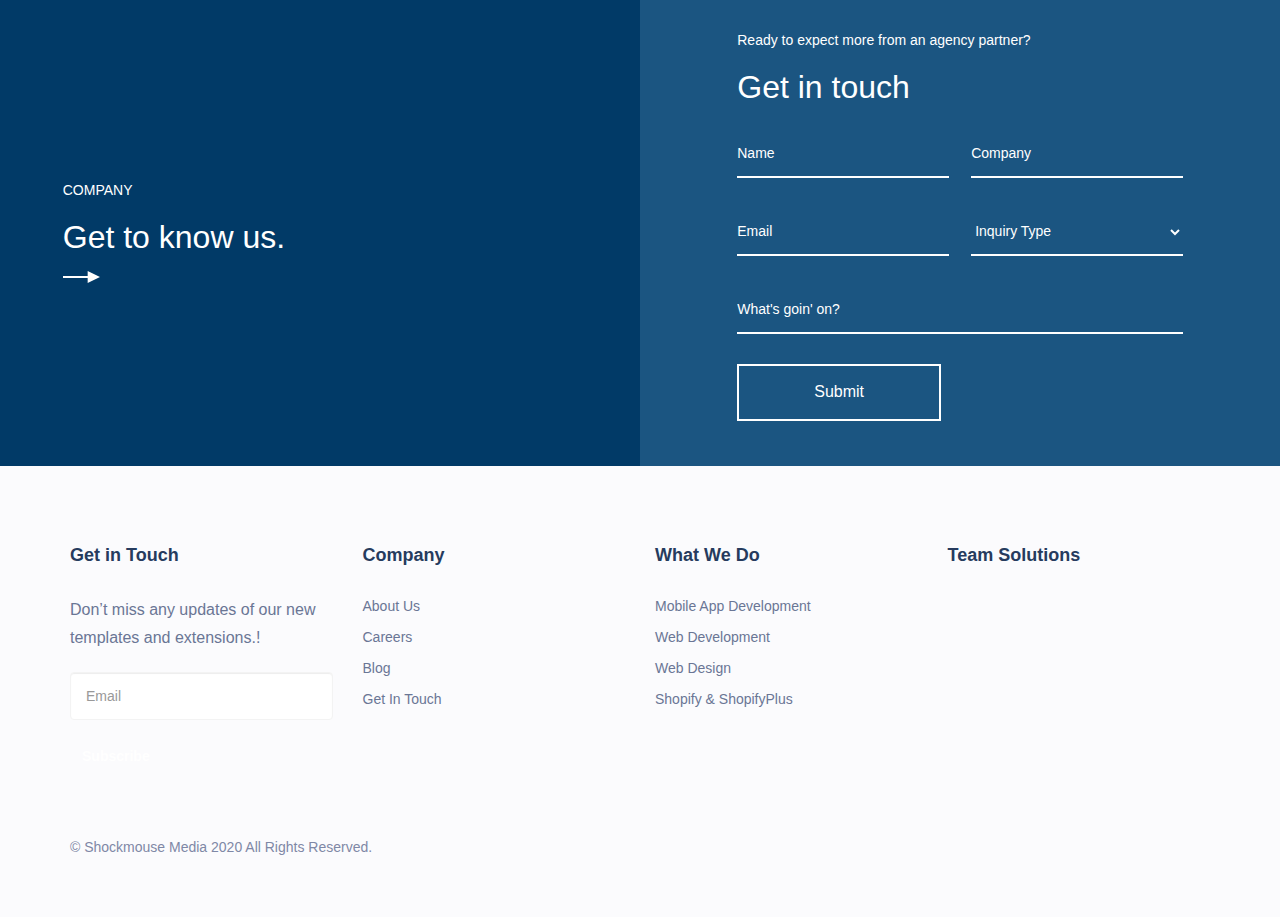
<file: services/index.html>
<!DOCTYPE html>
<html>

<head>
    <meta charset="utf-8">
    <meta http-equiv="X-UA-Compatible" content="IE=edge">
    <meta name="viewport" content="width=device-width user-scalable=no, initial-scale=1.0, maximum-scale=1.0">
    <title>Shockmouse Media</title>
    <meta name="author" content="Themezinho">
    <meta name="description" content="Parada | Creative Portfolio Template">

    <link rel="stylesheet" href="../css/styles.css">
    <link rel="stylesheet" href="https://maxcdn.bootstrapcdn.com/bootstrap/3.3.7/css/bootstrap.min.css"
        integrity="sha384-BVYiiSIFeK1dGmJRAkycuHAHRg32OmUcww7on3RYdg4Va+PmSTsz/K68vbdEjh4u" crossorigin="anonymous">
    <link rel="shortcut icon" type="image/jpg" href="images/favicon.svg" />

    <script src="https://ajax.googleapis.com/ajax/libs/jquery/3.5.1/jquery.min.js"></script>
</head>

<body>

    <div id="navigation"></div>
    <main>
        

        <div id="service-cta"></div>
    </main>

    <div id="footer"></div>

    <script type="text/javascript" src="../js/scripts.js"></script>
</body>

</html>
</file>
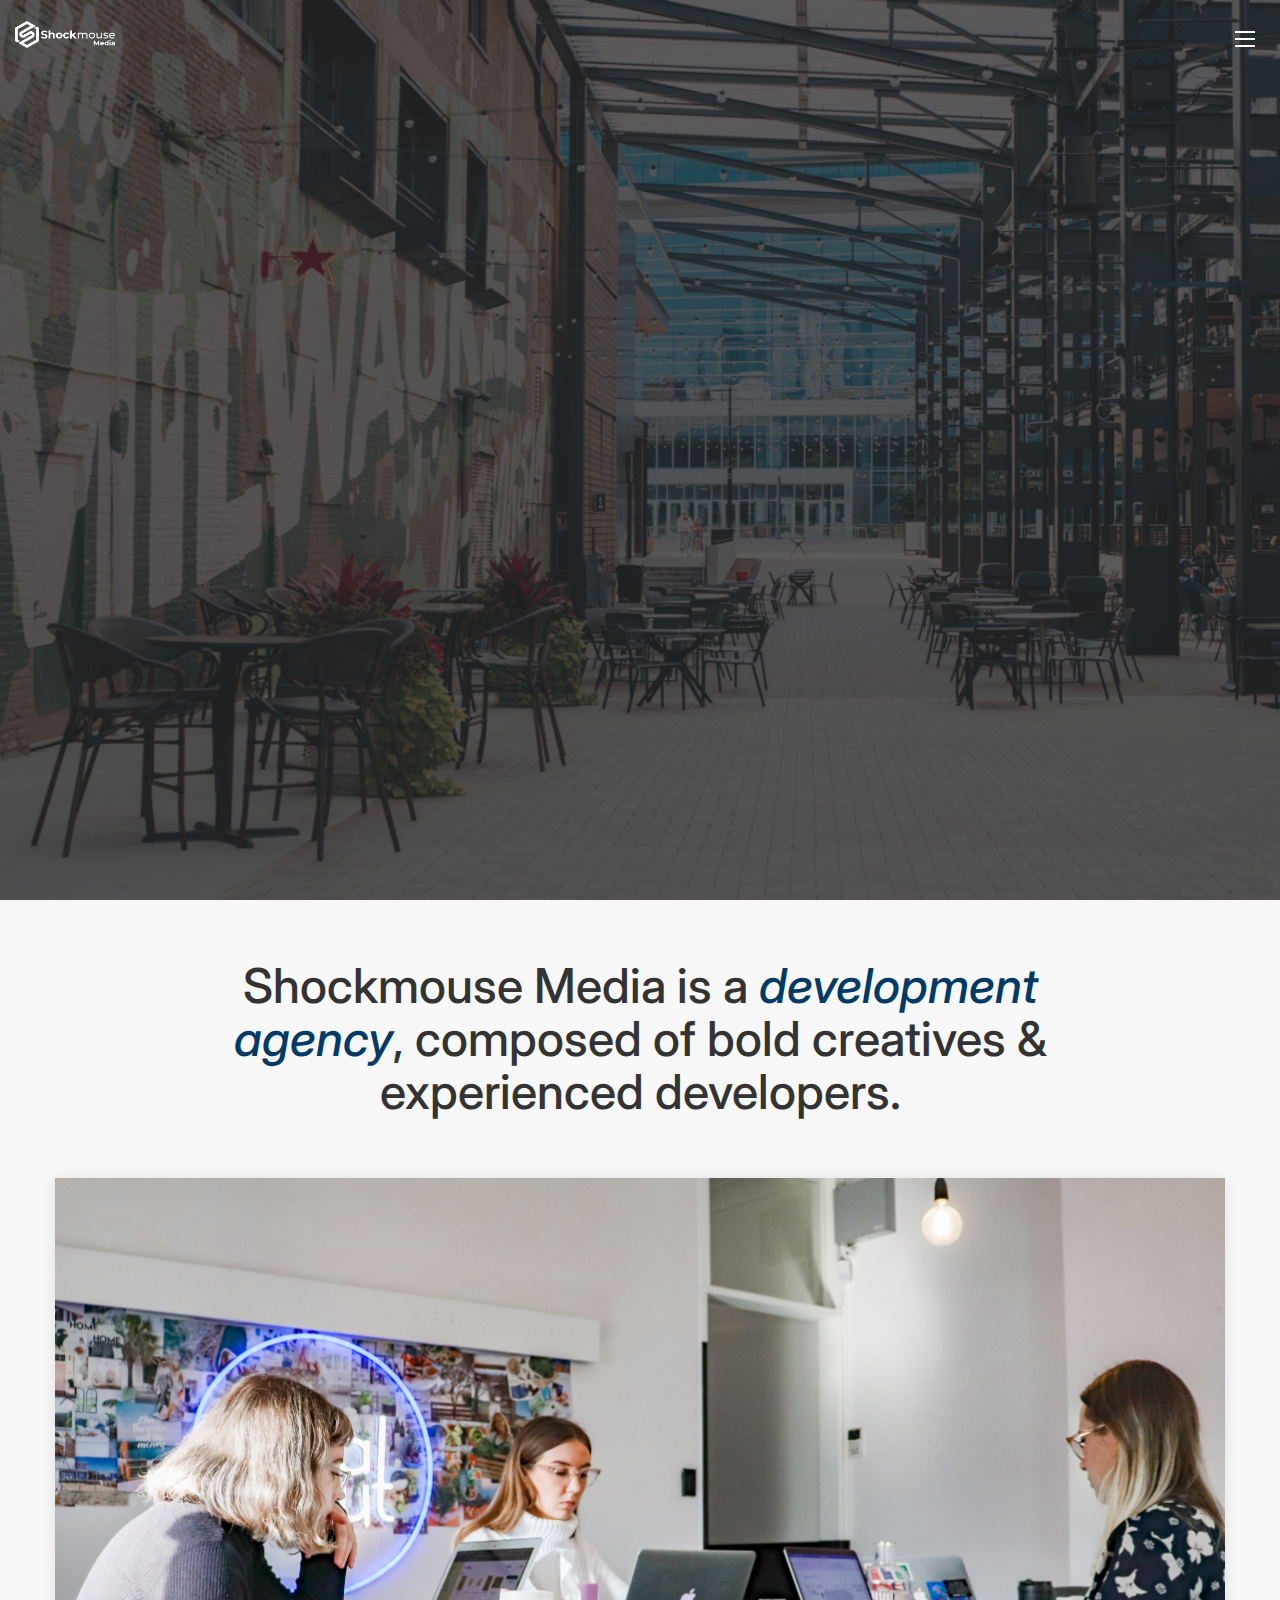
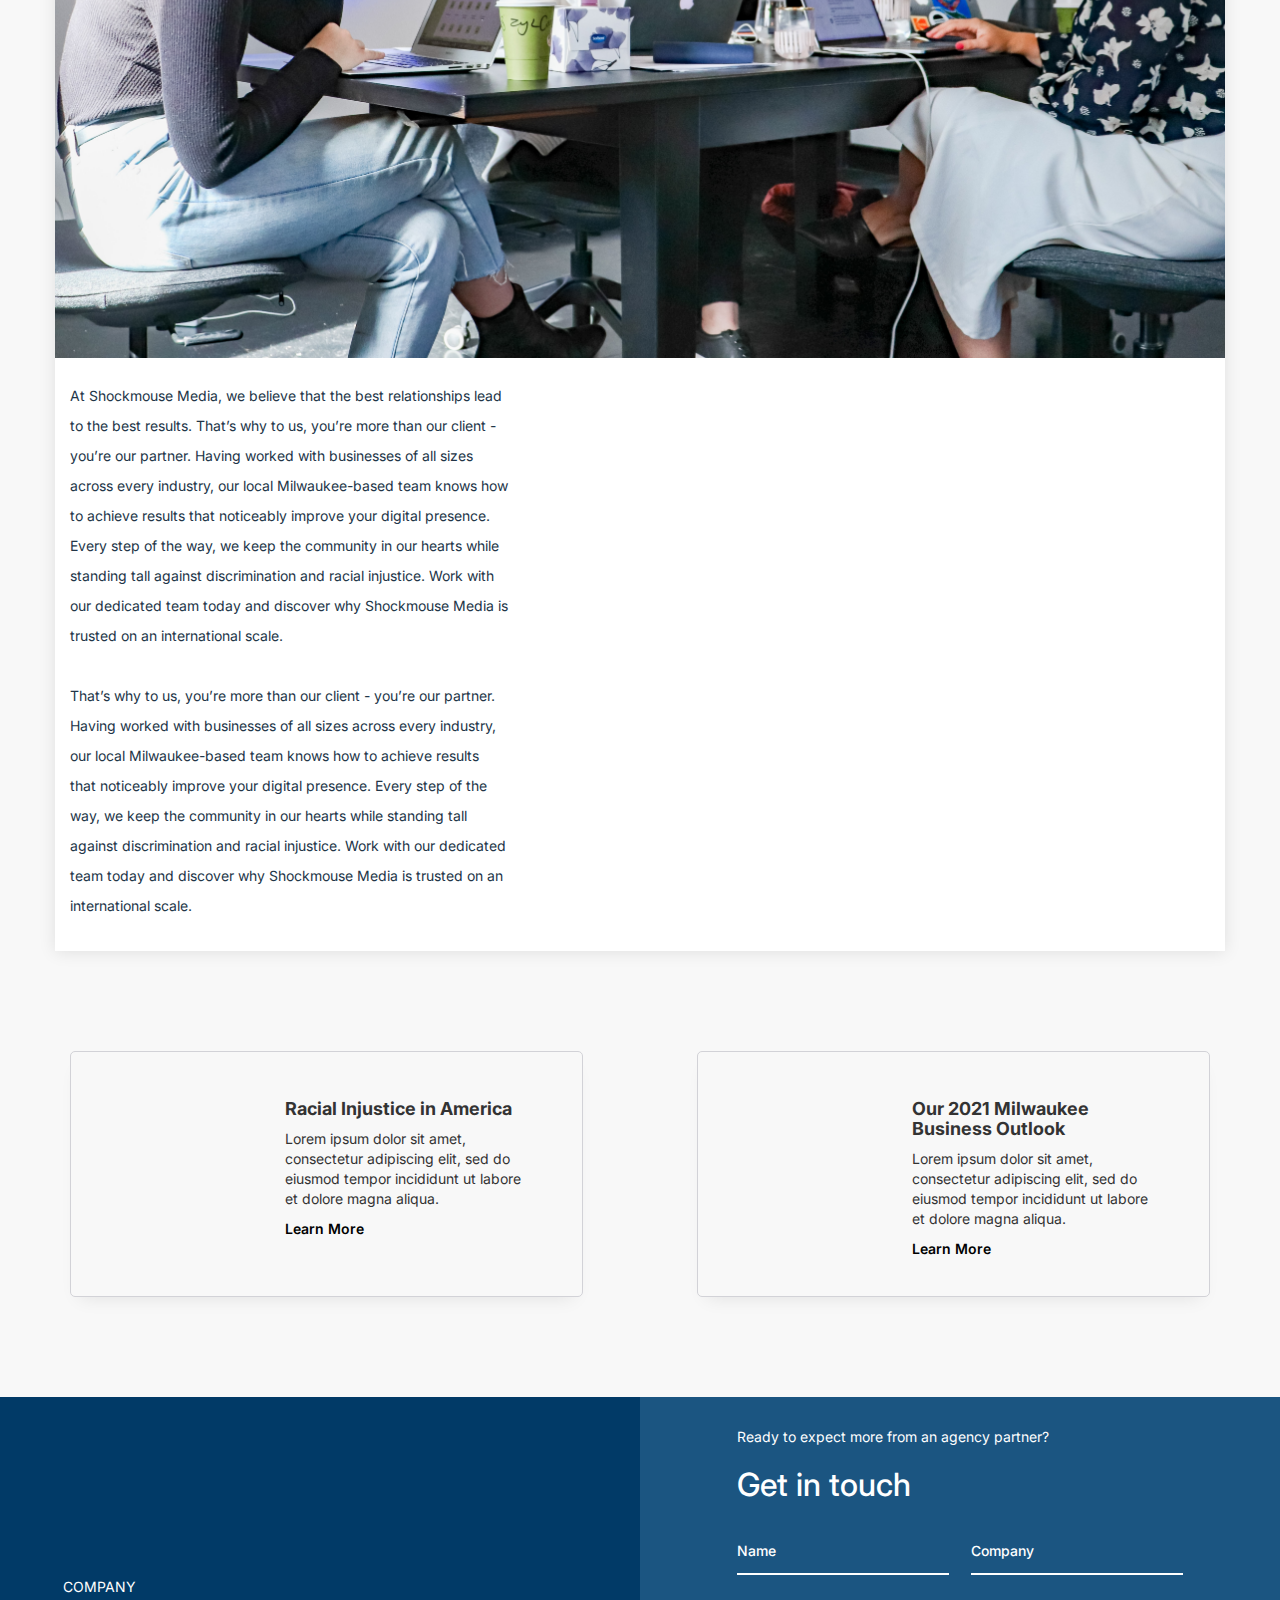
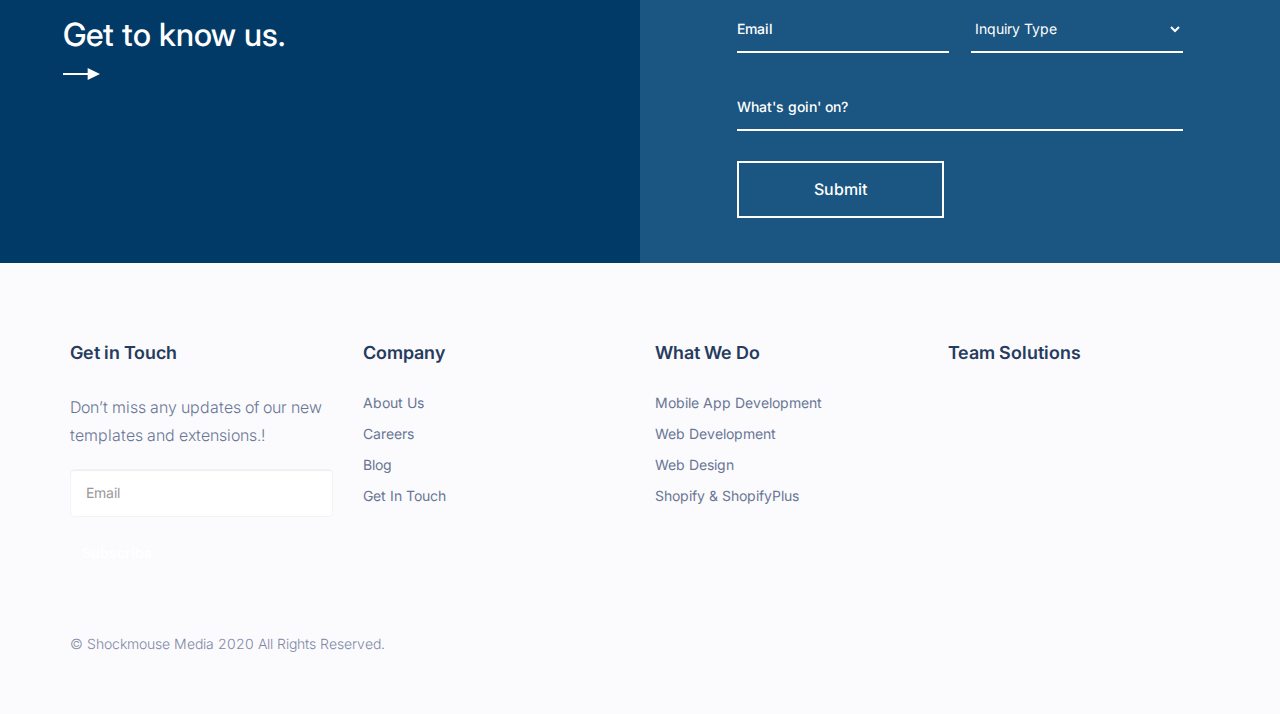
<file: about-us.html>
<!DOCTYPE html>
<html>

<head>
    <meta charset="utf-8">
    <meta http-equiv="X-UA-Compatible" content="IE=edge">
    <meta name="viewport" content="width=device-width user-scalable=no, initial-scale=1.0, maximum-scale=1.0">
    <title>Shockmouse Media</title>
    <meta name="author" content="Themezinho">
    <meta name="description" content="Parada | Creative Portfolio Template">

    <link rel="stylesheet" href="css/styles.css">
    <link rel="stylesheet" href="https://maxcdn.bootstrapcdn.com/bootstrap/3.3.7/css/bootstrap.min.css"
        integrity="sha384-BVYiiSIFeK1dGmJRAkycuHAHRg32OmUcww7on3RYdg4Va+PmSTsz/K68vbdEjh4u" crossorigin="anonymous">
    <link rel="preconnect" href="https://fonts.gstatic.com">
    <link href="https://fonts.googleapis.com/css2?family=Inter:wght@100;200;300;400;500;600;700;800;900&display=swap"
        rel="stylesheet">
    <link rel="shortcut icon" type="image/jpg" href="images/favicon.svg"/>



    <script src="https://ajax.googleapis.com/ajax/libs/jquery/3.5.1/jquery.min.js"></script>
</head>

<body class="about-body">

    <div id="navigation"></div>

    <main>
        <section class="about-hero">
            <header class="header">
                <div class="container-fluid p-0"><a href="index.html" class="transition"><img
                            src="images/logo-white.png" alt="Image" class="logo"></a>
                    <div class="menu-btn" id="menu-btn">
                        <div class="bars">
                            <div class="bar b1 white"></div>
                            <div class="bar b2 white"></div>
                            <div class="bar b3 white"></div>
                        </div>
                    </div>
                    <!-- end menu-btn -->
                </div>
            </header>
            <div class="container">
                <div class="row">
                    <div class="col-xs-12">
                        <div class="about-hero-container">
                            <div class="about-hero-text_container">

                            </div>
                        </div>
                    </div>
                </div>
            </div>
        </section>

        <section class="transition-text">
            <div class="container">
                <div class="row">
                    <div class="col-xs-12">
                        <div class="text-container">
                            <h5>Shockmouse Media is a <em>development agency</em>, composed of bold
                                creatives & experienced developers.</h5>
                        </div>
                    </div>
                </div>
            </div>
        </section>

        <section class="about-main">
            <div class="container">
                <div class="row about-background_container">
                    <div class="col-xs-12 about-container">
                        <div class="about-main_img">
                            <img src="images/shockmouse-about-img.jpg" alt="">
                        </div>
                        <!--<div class="about-main_header">
                            <h1>We are <strong>Visionaries</strong></h1>
                        </div>-->
                        <div class="about-main_container">
                            <div class="about-main_text">
                                <p>At Shockmouse Media, we believe that the best relationships lead to the best results.
                                    That’s why to us, you’re more than our client - you’re our partner. Having worked
                                    with businesses of all sizes across every industry, our local Milwaukee-based team
                                    knows how to achieve results that noticeably improve your digital presence. Every
                                    step of the way, we keep the community in our hearts while standing tall against
                                    discrimination and racial injustice. Work with our dedicated team today and discover
                                    why Shockmouse Media is trusted on an international scale. <br><br> That’s why to us, you’re more than our client - you’re our partner. Having worked
                                    with businesses of all sizes across every industry, our local Milwaukee-based team
                                    knows how to achieve results that noticeably improve your digital presence. Every
                                    step of the way, we keep the community in our hearts while standing tall against
                                    discrimination and racial injustice. Work with our dedicated team today and discover
                                    why Shockmouse Media is trusted on an international scale.</p>
                            </div>
                        </div>
                    </div>
                </div>
            </div>
        </section>

        <!--<section class="partners-main-container">
            <div class="container">
                <div class="row">
                    <div class="col-xs-12">
                        <div class="partners-container">
                            <div class="partners-header">
                                <h1>Our <strong>Partnerships</strong></h1>
                            </div>
                            <div class="partners-content">
                                <div class="partner-icon">
                                    <img src="images/google-partner.svg" alt="" class="partner-logo">
                                </div>
                                <div class="partner-icon">
                                    <img src="images/shopify-expert.svg" alt="" class="partner-logo">
                                </div>
                                <div class="partner-icon">
                                    <img src="images/mailchimp-partner.svg" alt="" class="partner-logo">
                                </div>
                                <div class="partner-icon">
                                    <img src="images/hubspot-partner.svg" alt="" class="partner-logo">
                                </div>
                            </div>
                        </div>
                    </div>
                </div>
            </div>
        </section>-->

        <section class="ideas-main-container">
            <div class="container">
                <div class="row">
                    <div class="col-xs-12">
                        <div class="ideas-container">
                            <div class="ideas-card">
                                <div class="ideas-card_img">

                                </div>
                                <div class="ideas-card_text">
                                    <h5>Racial Injustice in America</h5>
                                    <p>Lorem ipsum dolor sit amet, consectetur adipiscing elit, sed do eiusmod tempor incididunt ut labore et dolore magna aliqua.</p>
                                    <a href="">Learn More</a>
                                </div>
                            </div>

                            <div class="ideas-card">
                                <div class="ideas-card_img">

                                </div>
                                <div class="ideas-card_text">
                                    <h5>Our 2021 Milwaukee Business Outlook</h5>
                                    <p>Lorem ipsum dolor sit amet, consectetur adipiscing elit, sed do eiusmod tempor incididunt ut labore et dolore magna aliqua.</p>
                                    <a href="">Learn More</a>
                                </div>
                            </div>
                        </div>
                    </div>
                </div>
            </div>
        </section>

        <div id="cta"></div>
    </main>

    <div id="footer"></div>

    <script type="text/javascript" src="js/scripts.js"></script>
</body>

</html>
</file>
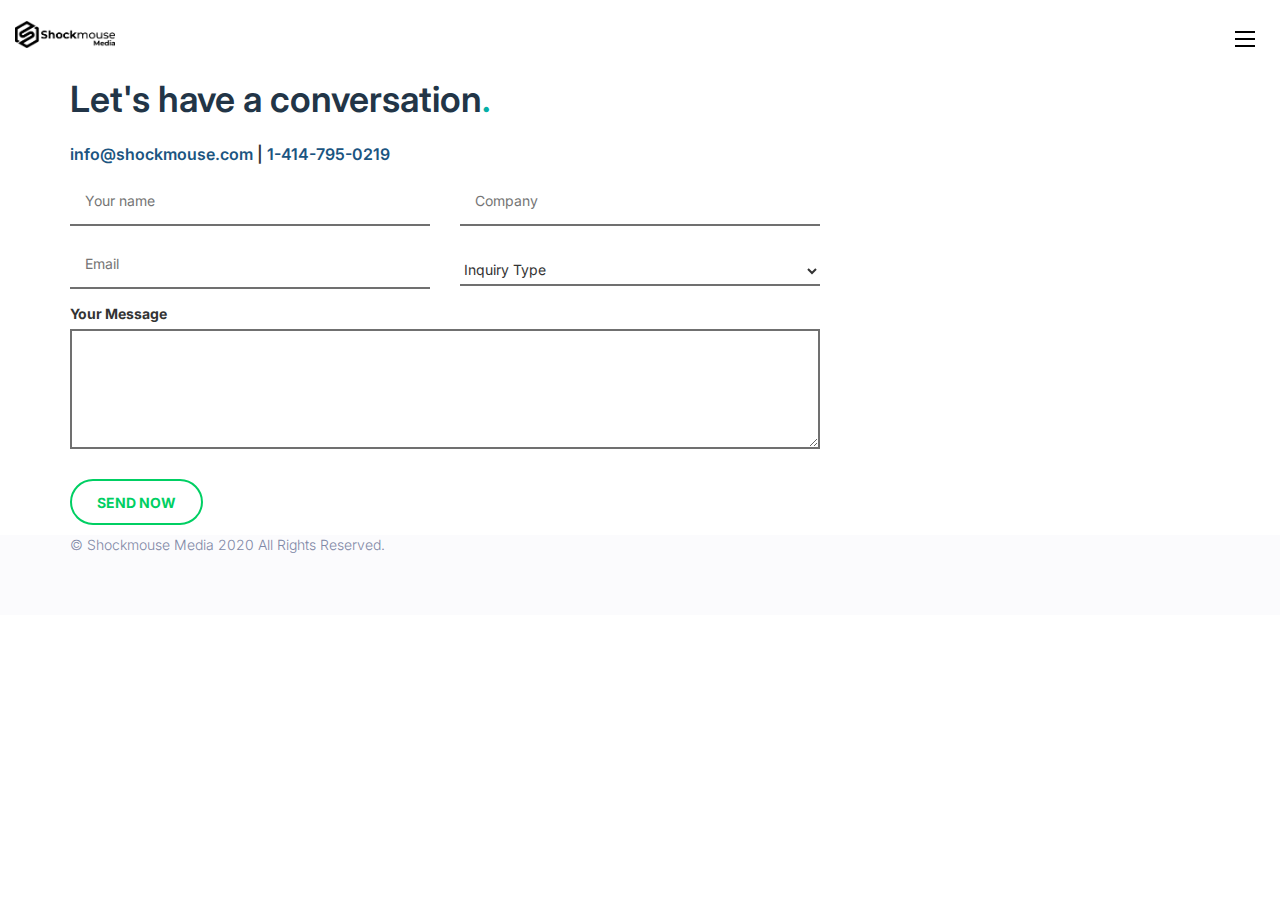
<file: contact-us.html>
<!DOCTYPE html>
<html>

<head>
    <meta charset="utf-8">
    <meta http-equiv="X-UA-Compatible" content="IE=edge">
    <meta name="viewport" content="width=device-width user-scalable=no, initial-scale=1.0, maximum-scale=1.0">
    <title>Shockmouse Media</title>
    <meta name="author" content="Themezinho">
    <meta name="description" content="Parada | Creative Portfolio Template">

    <link rel="stylesheet" href="css/styles.css">
    <link rel="stylesheet" href="https://maxcdn.bootstrapcdn.com/bootstrap/3.3.7/css/bootstrap.min.css"
        integrity="sha384-BVYiiSIFeK1dGmJRAkycuHAHRg32OmUcww7on3RYdg4Va+PmSTsz/K68vbdEjh4u" crossorigin="anonymous">
    <link rel="preconnect" href="https://fonts.gstatic.com">
    <link href="https://fonts.googleapis.com/css2?family=Inter:wght@100;200;300;400;500;600;700;800;900&display=swap"
        rel="stylesheet">
    <link rel="stylesheet" href="https://use.fontawesome.com/releases/v5.15.2/css/all.css"
        integrity="sha384-vSIIfh2YWi9wW0r9iZe7RJPrKwp6bG+s9QZMoITbCckVJqGCCRhc+ccxNcdpHuYu" crossorigin="anonymous">
        <link rel="shortcut icon" type="image/jpg" href="images/favicon.svg"/>





    <script src="https://ajax.googleapis.com/ajax/libs/jquery/3.5.1/jquery.min.js"></script>
</head>

<body class="contact-body">

    <div id="navigation"></div>

    <main>
        <section class="int-hero">
            <!-- end video -->
            <header class="header">
                <div class="container-fluid"><a href="index.html" class="transition"><img src="images/logo copy 2.png"
                            alt="Image" class="logo"></a>
                    <div class="menu-btn" id="menu-btn">
                        <!--<div class="menu-circle-wrap">
                <div class="wave"></div>
                <svg class="menu-circle" xmlns="http://www.w3.org/2000/svg" xmlns:xlink="http://www.w3.org/1999/xlink" preserveAspectRatio="xMidYMid" width="52" height="52" viewBox="0 0 52 52">
                <path d="M1,26a25,25 0 1,0 50,0a25,25 0 1,0 -50,0"></path>
                </svg> </div>-->
                        <div class="bars">
                            <div class="bar b1 black"></div>
                            <div class="bar b2 black"></div>
                            <div class="bar b3 black"></div>
                        </div>
                    </div>
                    <!-- end menu-btn -->
                </div>
                <!-- end container-fluid -->
            </header>
            <!-- end header -->

            <!-- end table-middle -->
        </section>
        <!-- end int-hero -->

        <section class="contact">
            <div class="container">
                <div class="row">
                    <!-- end col-4 -->
                    <div class="col-md-8 col-sm-12 col-xs-12">
                        <div class="contact-header_text">
                            <h1>Let's have a conversation<span>.</span></h1>
                            <p><a>info@shockmouse.com</a> | <a href="">1-414-795-0219</a></p>
                        </div>
                        <form id="contact" name="contact" method="post">
                            <div class="row inner">
                                <div class="col-sm-6 col-xs-12">
                                    <input type="text" name="name" id="name" placeholder="Your name" required>
                                </div>
                                <!-- end col-6 -->
                                <div class="col-sm-6 col-xs-12">
                                    <input type="text" name="email" id="company" placeholder="Company" required>
                                </div>
                                <!-- end col-6 -->
                                <div class="col-sm-6 col-xs-12">
                                    <input type="text" name="subject" id="subject" placeholder="Email" required>
                                </div>
                                <div class="col-sm-6 col-xs-12">
                                    <select class="col-xs-12 short" name="" id="" placeholder="Inquiry Type">
                                        <option value="" disabled selected>Inquiry Type</option>
                                    </select>
                                </div>
                                <div class="col-xs-12">
                                    <label for="message">Your Message</label>
                                    <textarea name="message" id="message" placeholder=""
                                        required></textarea>
                                </div>
                                <div class="col-xs-12">
                                    <button id="submit" type="submit" name="submit">SEND NOW</button>
                                </div>
                            </div>
                            <div id="success" class="alert alert-success" role="alert">
                                <p>Your message was sent successfully! We will be in touch as soon as we can.</p>
                            </div>
                            <div id="error" class="alert alert-danger" role="alert">
                                <p>Something went wrong, try refreshing and submitting the form again.</p>
                            </div>
                        </form>
                    </div>
                </div>
            </div>
        </section>
    </main>

    <div id="footer"></div>

    <script type="text/javascript" src="js/scripts.js"></script>
</body>

</html>
</file>
<file: css/styles.css>
/* GENERAL */
body {
    font-family: "Inter", sans-serif !important;
    overflow-x: hidden;
}

.container {
    padding-left: 30px !important;
    padding-right: 30px !important;
}

header {
    width: 100%;
    float: left;
    position: relative;
}

.container-fluid {
    padding-left: 0 !important;
    padding-right: 0 !important;
}

.white {
    background: #fff !important;
}

.black {
    background: #000 !important;
}

.title {
    font-size: 28px;
}

.d-none {
    display: none;
}

.table {
    display: table;
    margin: 0 auto;
}

input:focus,
select:focus {
    outline: none;
}

/* GENERAL */

/* FONT AWESOME ICONS */
i {
    float: right;
    display: inline-block;
    color: #000;
}

/* FORM ELEMENTS */
input[type="text"] {
    height: 48px;
    border: 1px solid #f3f3f3;
    padding: 0 15px;
}

textarea {
    height: 120px;
    border: 1px solid #f3f3f3;
    padding: 15px;
}

button[type="submit"] {
    border: none;
    background: none;
    font-weight: 600;
}

/* INT HERO */
.int-hero {
    width: 100%;
    height: 100%;
    float: left;
    position: relative;
    overflow: hidden;
    background-color: #fff;
}

.int-hero .header {
    position: relative;
}

.int-hero .header .logo {
    height: 2.75rem;
}

.int-hero .header .menu-btn .bar {
    background: #fff;
}

.int-hero .table-middle {
    position: relative;
    z-index: 3;
}

.int-hero .table-middle h2 {
    font-size: 140px;
    font-weight: 600;
    color: #fff;
}

.int-hero .table-middle h6 {
    max-width: 800px;
    display: inline-block;
    line-height: 40px;
    color: #fff;
    font-size: 30px;
    font-family: 'Roboto Condensed', sans-serif;
}

/* MENU BTN*/
.menu-btn {
    width: 40px;
    height: 40px;
    float: right;
    cursor: pointer;
    position: relative;
    z-index: 11;
}

.menu-btn .menu-circle-wrap {
    position: absolute;
    width: 49px;
    height: 49px;
    left: 0;
    top: 0;
    transition: all 0.3s;
}

.menu-btn .menu-circle {
    position: absolute;
    width: 49px;
    height: 49px;
    left: 0;
    top: 0;
    transition: all 0.6s;
}

.menu-btn .menu-circle path {
    fill: none;
    stroke-width: 2px;
    stroke: #dad9e0;
    stroke-dashoffset: 157;
    stroke-dasharray: 157;
    transition: all 0.6s;
}

.menu-btn.active .menu-circle {
    -ms-transform: rotate(-135deg);
    transform: rotate(-135deg);
}

.menu-btn.active .menu-circle path {
    stroke-dashoffset: 0;
}

.menu-btn.active:hover .menu-circle-wrap {
    -ms-transform: scale(0.95);
    transform: scale(0.95);
}

.menu-btn .menu-circle-wrap .wave {
    position: absolute;
    width: 100%;
    height: 100%;
    left: 0px;
    top: 0px;
    border-radius: 50%;
    -ms-transform: scale(1);
    transform: scale(1);
    box-shadow: 0px 0px 0px 0px #5f6a72;
    opacity: 0;
}

.menu-btn .bars {
    position: absolute;
    width: 2.0rem;
    height: 1.75rem;
    left: 0;
    top: 0px;
    right: 0;
    bottom: 0;
    margin: auto;
}

.menu-btn .bar {
    position: absolute;
    width: 100%;
    height: 2px;
    background: #000000;
    transition: background 0.2s;
}

.menu-btn .b1 {
    top: 5px;
}

.menu-btn .b2 {
    top: 12px;
}

.menu-btn .b3 {
    top: 19px;
}

.menu-btn .b1,
.header .menu-btn .b3 {
    transition: all 0.2s;
}

.menu-btn.active .b1.rotated {
    -ms-transform: translateY(9px) rotate(-135deg);
    transform: translateY(9px) rotate(-135deg);
    background: #fff;
}

.menu-btn.active .b2 {
    opacity: 0;
}

.menu-btn.active .b3.rotated {
    -ms-transform: translateY(-9px) rotate(-225deg);
    transform: translateY(-9px) rotate(-225deg);
    background: #fff;
}

/* NAVIGATION */
.navigation {
    width: 100%;
    height: 100%;
    background: #fff;
    position: fixed;
    left: 0;
    top: 0;
    z-index: 9;
}

.navigation {
    -webkit-transform: scale(1.20);
    -ms-transform: scale(1.20);
    transform: scale(1.20);
    opacity: 0;
    visibility: hidden;
}

.navigation {
    -webkit-transition: all 0.3s ease;
    -moz-transition: all 0.3s ease;
    transition: all 0.3s ease;
}

.navigation.active {
    -webkit-transform: scale(1);
    -ms-transform: scale(1);
    transform: scale(1);
    opacity: 1;
    visibility: visible;
}

.navigation .video {
    width: 100%;
    height: 100%;
    position: absolute;
    left: 0;
    top: 0;
    z-index: 1;
    overflow: hidden;
}

.navigation .video video {
    width: 100%;
    min-height: 100%;
    float: left;
    opacity: 0.4;
}

.navigation .inner {
    text-align: center;
    position: relative;
    z-index: 2;
}

.navigation .inner ul {
    width: 100%;
    float: left;
    list-style-type: none;
    text-align: center;
    padding-left: 0;
    padding: 20rem 0;
}

.navigation .inner ul li {
    width: 100%;
    float: left;
    padding: 10px 0;
    opacity: 0;
    transform: translateY(55px);
}

.navigation .inner ul li {
    -webkit-transition: all 0.3s ease;
    -moz-transition: all 0.3s ease;
    transition: all 0.3s ease;
}

.navigation .inner ul li a {
    font-size: 28px;
    color: #000;
    font-weight: 600;
    position: relative;
}

.navigation .inner ul li a span {
    width: 0;
    height: 2px;
    position: absolute;
    left: 0;
    bottom: 10px;
    background: #fff;
}

.navigation .inner ul li a span {
    -webkit-transition: all 0.2s ease;
    -moz-transition: all 0.2s ease;
    transition: all 0.2s ease;
    transition-duration: 400ms;
    -webkit-transition-duration: 400ms;
    transition-timing-function: cubic-bezier(0.86, 0, 0.07, 1);
    -webkit-transition-timing-function: cubic-bezier(0.86, 0, 0.07, 1)
}

.navigation .inner ul li a:hover {
    text-decoration: none;
}

.navigation .inner ul li a:hover span {
    width: 100%;
}

.navigation .inner ul li.active {
    opacity: 1;
    transform: translateY(0);
}

.navigation .inner ul li:first-child {
    transition-delay: 0.05s;
}

.navigation .inner ul li:nth-child(2) {
    transition-delay: 0.10s;
}

.navigation .inner ul li:nth-child(3) {
    transition-delay: 0.15s;
}

.navigation .inner ul li:nth-child(4) {
    transition-delay: 0.20s;
}

.navigation .inner ul li:nth-child(5) {
    transition-delay: 0.25s;
}

.navigation .inner ul li:nth-child(6) {
    transition-delay: 0.30s;
}

.navigation .inner ul li ul {
    width: 100%;
    float: left;
    display: none;
}

.navigation .inner ul li ul li {
    padding: 5px 0;
}

.navigation .inner ul li ul li a {
    font-size: 20px;
}

.navigation .inner ul li ul li a:hover {
    color: #6eab24;
}

.navigation .inner ul li:hover ul {
    display: block;
}

.navigation .inner ul li ul li ul {
    display: none !important;
}

.navigation .inner ul li ul li:hover ul {
    display: block !important;
}



/* HEADER */
.header {
    width: 100%;
    float: left;
    padding: 15px;
    position: absolute;
    left: 0;
    top: 0;
    z-index: 9;
}

.header .container-fluid {
    padding-left: none !important;
}

.header .logo {
    height: 2.75rem;
    float: left;
    margin: 5.5px 0;
}

.header .logo.light {
    -webkit-filter: brightness(-1) invert(1);
    filter: brightness(-1) invert(1);
}

/* HERO */
.hero {
    height: 75vh;
    background-image: url("../images/milwaukee-biz.png");
    background-size: cover;
    background-position: center center;
    color: #fff;
    text-align: center;
}

.hero-text_container {
    padding-top: 15rem;
}

.hero-text_container p {
    font-weight: 300;
    padding: 1rem 0;
}

.hero-text_container button {
    overflow-wrap: normal;
    background: #000;
    padding: .65em 3.75em;
    margin: 1rem 0;
    border-radius: 25px;
    border-style: solid;
    border: 1px solid #000;
    color: #fff;
}

.hero-text_container .btn-light {
    background: #fff;
    color: #000;
}

/* HERO */

/* SERVICES */
.services {
    background: #fff;
}

.services .col-md-4 {
    padding-left: 0;
    padding-right: 0;
}

.services .service-list {
    padding: 8rem 0;
}

.services .service-card {
    position: relative;
    margin-top: 12rem;
}

.services-secondary_icon {
    position: absolute;
    top: -12rem;
    width: 50%;
    font-size: 136px !important;
    font-weight: 700;
    opacity: .05;
}

.services .service-card_text h3 {
    font-size: 24px;
    font-weight: 600;
    z-index: 99;
}

.services .service-card_text p {
    color: #223547;
    line-height: 1.75;
    font-size: 15px;
    font-weight: 400;
}

/* SERVICES */

/* HOME CTA */
.home-cta {
    background: #013a67;
    height: 200px;
}

/* HOME CTA */

/* PROCESS */
.process {
    padding: 30px 0;
    background: #F8F8F8;
}

.process-heading {
    padding-left: 0 !important;
    padding-right: 0 !important;
}

.process-heading h1 {
    font-size: 24px;
}

.process-card {
    padding: 10px 0;
    position: relative;
    border: solid 0.0625rem #d2d2d7;
    border-radius: 5px;
    box-shadow: 0 10px 18px -10px rgb(0 0 0 / 10%);
    margin: 3rem 0;
}

.process-card_text::before {
    content: "";
    background-size: contain;
    width: 3.5rem;
    height: 3.5rem;
    position: absolute;
    top: 0;
    left: 0;
    margin-left: 10px;
    margin-top: 10px;
}

.process-card_text {
    margin-top: 5.5rem;
}

.process-card_text h3 {
    font-weight: 500;
    font-size: 13px;
    text-transform: uppercase;
}

.process-card_text p {
    font-size: 13px;
    color: #223547;
    font-weight: 400;
    line-height: 1.75;
}

.process-card .card-1::before {
    background-image: url("../images/icon1.png");
}

.process-card .card-2::before {
    background-image: url("../images/icon2.png");
}

.process-card .card-3::before {
    background-image: url("../images/icon3.png");
}

.process-card .card-4::before {
    background-image: url("../images/icon4.png");
}

/* PROCESS */

/* CASE STUDY */
.case-study {
    background: #f8f8f8;
    text-align: center;
    height: auto;
}

.case-study_container {
    background: #fff;
    box-shadow: 0 1px 16px 0 rgb(0 0 0 / 10%);
    padding: 0 !important;
}

.case-study_img {
    width: 100%;
}

.case-study img {
    width: 100%;
}

.case-study_text {
    text-align: left;
    height: auto;
    padding: 40px 15px;
}

.case-study_text span {
    /*color: #013A67;*/
    font-weight: 500;
}

.case-study_text h4 {
    font-size: 20px;
    font-weight: 600;
    line-height: 1.75;
}

.case-study_text p {
    font-size: 15px;
    padding: 20px 0;
    color: #223547;
    line-height: 1.75;
    font-weight: 400;
}

.case-study_link {
    width: 85%;
}
.case-study_text a {
    color: #333;
    padding-right: 25%  !important;
    font-weight: 500;
    line-height: 1.75;
}

/* CASE STUDY */

/* BLOG HOMEPAGE */
.blog {
    background: #F8F8F8;
}

.blog-container {
    display: flex;
    flex-wrap: wrap;
    justify-content: space-between;
}

.home-blog_header {
    flex-basis: 100%;
}

.home-blog_header h1 {
    font-size: 20px;
}

.blog-img_container img {
    width: 100%;
    border-radius: 5px;
}

.blog article {
    margin: 25px 0;
    border-radius: 5px;
    flex-basis: 45%;
    max-width: 45%;
}

.blog .blog-post_text {
    padding: 10px 5px;
}

.blog article h5 {
    font-size: 16px;
    font-weight: 500;
}

.blog article p {
    font-size: 13px;
    font-weight: 500;
}

.blog article a {
    font-weight: 600;
    font-size: 16px;
    color: #013A67;
}

/* BLOG HOMEPAGE */

/* CTA */
.cta {
    background: #013A67;
    color: #fff;
    height: auto;
    position: relative;
}

.cta-card {
    padding: 50px 0;
    padding-left: 30px;
    padding-right: 30px;
}

.cta-card h3 {
    font-size: 32px;
    font-weight: 500;
}

.cta-card_arrow img {
    width: 10%;
    ;
}

/* CTA */

/* FORM */
.home-contact_form {
    background: #1B5581;
    color: #fff;
    padding: 3rem 0;
}

.home-contact_form h3 {
    font-size: 32px;
    font-weight: 500;
}

.home-contact_form input {
    border: none;
    border-bottom: 2px solid #fff;
    border-radius: 0;
    background: none;
    color: #fff !important;
    margin: 15px 0;
    font-weight: 500;
    padding: 0;
}

.home-contact_form .btn {
    border: 2px solid #fff;
    padding: 15px 75px;
    font-size: 16px;
}

.home-contact_form input::placeholder {
    color: #fff;
}

.home-contact_form select {
    margin: 15px 0;
    border: none;
    border-bottom: 2px solid #fff;
    border-radius: 0;
    background: none;
    padding: 0;
    height: 48px;
}

.form-card {
    padding-left: 30px;
    padding-right: 30px;
}

/* FORM */

/* SERVICE SPECIFIC PAGES */

/* SERVICE HERO */
.service-hero {
    background: #fff;
}

.service-hero .container {
    padding-top: 8rem;
    padding-bottom: 5rem;
    text-align: center;

}

.service-hero .hero-img img {
    width: 70%;
}

.service-hero .hero-title {
    color: #013A67;
    font-size: 42px;
    font-weight: 600;
}

/* SERVICE HERO */

/* MAIN SERVICE TEXT */

.main-service_text-container {
    padding: 50px 0;
    background: #F7F7F7;
    line-height: 2.75rem;
}

.main-service_text-container p {
    color: #506473;
}

/* MAIN SERVICE TEXT */

/* TOOLS */
.tools {
    background: #f7f7f7;
}

.tools-container {
    border: 1px solid #013A67;
    border-radius: 5px;
    text-align: center;
}

.tools-icons_container {
    display: flex;
    justify-content: space-around;
    flex-wrap: wrap;
}

.tools-icon {
    flex-basis: 50%;
    padding: 15px 0;
}

/* TOOLS */

/* ATTRIBUTES */
.attributes {
    background: #f7f7f7;
    padding: 50px 0;
}

.attributes-opening_text p {
    line-height: 2.3rem;
    color: #506473;
}

.attributes .attributes-card {
    background: #fff;
    border-radius: 5px;
    height: 175px;
    position: relative;
    margin: 35px 0;
    padding: 5px 20px;
}

.attributes-text {
    padding-top: 1.25rem;
}

.attributes-text::before {
    content: "";
    background-size: contain;
    width: 5.5rem;
    height: 5.5rem;
    position: absolute;
    top: 0;
    left: 0;
    margin-left: 10px;
    margin-top: 10px;
}

.attributes-card .card-1::before {
    background-image: url("../images/icon1.png");
}

.attributes-card .card-2::before {
    background-image: url("../images/icon2.png");
}

.attributes-card .card-3::before {
    background-image: url("../images/icon3.png");
}

.attributes-card .card-4::before {
    background-image: url("../images/icon4.png");
}

.attributes-text h5 {
    padding-left: 7.5rem;
    font-size: 18px;
    font-weight: 600;
}

.attributes-text p {
    font-size: 16px;
    color: #506473;
    padding-top: 20px;
}

/* ATTRIBUTES */
/* SERVICE SPECIFIC PAGES */

/* CONTACT */
.contact {
    background: #fff;
    width: 100vw;
    float: left;
    padding: 10px 15px;
}

.contact-header_text span {
    color: #04afa6;
}

.contact-header_text h1 {
    font-weight: 600;
    margin-top: 0;
    margin-bottom: 20px;
    color: #223547;
}

.contact-header_text p {
    font-size: 16px;
    font-weight: 600;
    line-height: 1.75;
}

.contact-header_text a {
    color: #1B5581;
}

.contact form {
    width: 100%;
    float: left;
}

.contact form input[type="text"] {
    width: 100%;
    margin-bottom: 15px;
    background: none;
    border: none;
    border-bottom: 2px solid #707070;
}

.contact form select {
    margin: 15px 0;
    border: none;
    border-bottom: 2px solid #707070;
    border-radius: 0;
    background: none;
    padding: 0;
    height: 30px;
}

.contact form textarea {
    width: 100%;
    margin-bottom: 25px;
    border: 2px solid #707070;
    background: none;
}

.contact form button[type="submit"] {
    height: 46px;
    line-height: 44px;
    font-weight: 700;
    color: #00cf63;
    display: inline-block;
    padding: 0 25px;
    border-radius: 46px;
    border: 2px solid #00cf63;
}

.contact form button[type="submit"]:hover {
    background: #00cf63;
    color: #fff;
}

.contact form .alert {
    width: 100%;
    float: left;
}

.contact form #success {
    display: none
}

.contact form #error {
    display: none
}

.contact form .error {
    width: 100%;
    color: red;
}

.contact form #error p {
    color: #c0392b
}

.contact #map {
    width: 100%;
    height: 400px;
    float: left;
    margin: 80px 0;
}

.contact-body header {
    background: #fff;
}

/* CONTACT */

/* ABOUT */
.about-body {
    background: #f8f8f8;
}
.about-hero {
    height: 75vh;
    background-image: url("../images/about-hero.png");
    background-size: cover;
    background-position: center center;
    color: #fff;
    text-align: center;
}

.transition-text {
    padding: 20px 0;
}

.transition-text h5 {
    font-size: 32px;
}

.transition-text em {
    color: #013a67;
}

.about-background_container {
    background: #fff;
    box-shadow: 0 1px 16px 0 rgb(0 0 0 / 10%);
}

.about-container {
    padding: 0 !important;
}

.about-main_container {
    display: flex;
    flex-direction: column;
}

.about-main_img {
    width: 100%;
    order: 1;
}

.about-main img {
    width: 100%;
}

.about-main_header {
    padding: 0 15px;
}

.about-main_header h1 {
    font-size: 24px;
}

.about-main_text {
    order: 2;
    line-height: 1.75;
    padding: 20px 15px;
    color: #223547;
}

.partners-content {
    display: flex;
    justify-content: space-around;
    flex-wrap: wrap;
}

.partner-icon {
    flex-basis: 35%;
    padding: 15px 0;
}

.partner-icon img {
    max-width: 60px;
}

.ideas-card {
    border: 1px solid #d2d2d7;
    border-radius: 5px;
    margin: 5rem 0;
    padding: 3rem 2rem;
    box-shadow: 0 10px 18px -10px rgb(0 0 0 / 10%);
}

.ideas-card_text h5 {
    font-weight: 700;
    font-size: 18px;
}

.ideas-card_text a {
    text-decoration: none;
    color: #000;
    font-weight: 600;
}

.ideas-main-container {
    padding: 3rem 0;
}

/* ABOUT */

/* FOOTER NEW */
body {
    background: #fbfbfd;
}

.new_footer_area {
    background: #fbfbfd;
}


.new_footer_top {
    padding: 60px 0px;
    position: relative;
    overflow-x: hidden;
}

.new_footer_area .footer_bottom {
    padding-top: 5px;
    padding-bottom: 50px;
}

.footer_bottom {
    font-size: 14px;
    font-weight: 300;
    line-height: 20px;
    color: #7f88a6;
    padding: 27px 0px;
}

.new_footer_top .company_widget p {
    font-size: 16px;
    font-weight: 300;
    line-height: 28px;
    color: #6a7695;
    margin-bottom: 20px;
}

.new_footer_top .company_widget .f_subscribe_two .btn_get {
    border-width: 1px;
    margin-top: 20px;
}

.btn_get_two:hover {
    background: transparent;
    color: #5e2ced;
}

.btn_get:hover {
    color: #fff;
    background: #6754e2;
    border-color: #6754e2;
    -webkit-box-shadow: none;
    box-shadow: none;
}

a:hover,
a:focus,
.btn:hover,
.btn:focus,
button:hover,
button:focus {
    text-decoration: none;
    outline: none;
}



.new_footer_top .f_widget.about-widget .f_list li a:hover {
    color: #5e2ced;
}

.new_footer_top .f_widget.about-widget .f_list li {
    margin-bottom: 11px;
}

.f_widget.about-widget .f_list li:last-child {
    margin-bottom: 0px;
}

.f_widget.about-widget .f_list li {
    margin-bottom: 15px;
}

.f_widget.about-widget .f_list {
    margin-bottom: 0px;
}

.new_footer_top .f_social_icon a {
    line-height: 43px;
    background: transparent;
    font-size: 24px;
}

/*.f_social_icon a {
    width: 46px;
    height: 46px;
    border-radius: 50%;
    font-size: 14px;
    line-height: 45px;
    color: #858da8;
    display: inline-block;
    background: #ebeef5;
    text-align: center;
    -webkit-transition: all 0.2s linear;
    -o-transition: all 0.2s linear;
    transition: all 0.2s linear;
}*/
.ti-facebook:before {
    content: "\e741";
}

.ti-twitter-alt:before {
    content: "\e74b";
}

.ti-vimeo-alt:before {
    content: "\e74a";
}

.ti-pinterest:before {
    content: "\e731";
}

.btn_get_two {
    -webkit-box-shadow: none;
    box-shadow: none;
    background: #5e2ced;
    border-color: #5e2ced;
    color: #fff;
}

.btn_get_two:hover {
    background: transparent;
    color: #5e2ced;
}

.new_footer_top .f_social_icon a+a {
    margin-left: 4px;
}

.new_footer_top .f-title {
    margin-bottom: 30px;
    color: #263b5e;
}

.f_600 {
    font-weight: 600;
}

.f_size_18 {
    font-size: 18px;
}

h1,
h2,
h3,
h4,
h5,
h6 {
    color: #161616;
}

.new_footer_top .f_widget.about-widget .f_list li a {
    color: #6a7695;
}

/* Medium devices (landscape tablets, 768px and up) */
@media only screen and (min-width: 768px) {}

/* Large devices (laptops/desktops, 992px and up) */
@media only screen and (min-width: 992px) {

    /* GENERAL */
    .container {
        padding-left: 15px !important;
        padding-right: 15px !important;
        min-width: 90vw;
    }

    /* GENERAL */

    /* HERO */
    .hero {
        height: 100vh;
        text-align: left;
    }

    .hero-text_container {
        padding-top: 22.5rem;
    }

    .hero-text_container h1 {
        font-size: 84px;
    }

    .hero-text_container p {
        font-size: 18px;
        width: 75%;
    }

    .hero-text_container .btn-container {
        padding: 20px 0;
    }

    .hero-text_container button {
        padding: .75em 2em;
        margin-right: 1rem;
    }

    /* HERO */

    /* SERVICES */
    .services {
        padding-top: 5rem;
    }

    .services .service-list {
        padding: 0rem 0;
    }

    .services .service-card {
        margin-top: 0;
        margin-bottom: 2rem;
        display: flex;
        flex-direction: row;
        justify-content: space-between;
    }

    .service-card_icon-container {
        flex-basis: 30%;
    }

    .service-card_text {
        flex-basis: 70%;
    }

    .services-secondary_icon {
        position: absolute;
        top: 5rem;
        width: 125px;
    }

    .services .service-card_text h3 {
        font-size: 36px;
        font-weight: 600;
        z-index: 99;
    }

    .services .service-card_text p {
        color: #506473;
    }

    /* SERVICES */

    /* PROCESS */
    .process-container {
        display: flex;
        justify-content: space-between;
    }

    .process-heading {
        flex-basis: 35%;
    }

    .process-list {
        flex-basis: 60%;
    }

    /* PROCESS */

    /* CASE STUDY */
    .case-study_container {
        display: flex;
        flex-direction: row;
        justify-content: space-between;
        padding: 5rem 0;
    }

    .case-study_text {
        order: 1;
        flex-basis: 50%;
        vertical-align: middle;
    }

    .case-study_text a {
        margin-bottom: 0;
        width: 40%;
        max-width: 200px;
    }

    .case-study_img {
        order: 2;
        flex-basis: 40%;
    }

    /* CASE STUDY */

    /* BLOG */
    .blog-container {
        display: flex;
        justify-content: space-between;
    }

    .blog-container article {
        flex-basis: 30%;
    }

    /* BLOG */

    /* CTA */
    .pre-footer_container {
        overflow: hidden;
        display: table;
        table-layout: fixed;
    }

    .cta {
        display: table-cell;
        width: 50%;
        vertical-align: middle;
        padding: 0 6.275rem;
    }

    .cta-card {
        padding: 50px 0;
    }

    .cta-card_arrow {
        max-width: 75px;
        margin: 0;
    }

    .cta-card_arrow img {
        width: 50%;
    }


    /* FORM */
    .home-contact_form {
        display: table-cell;
        padding: 3rem 6.725rem;
        width: 50%;
    }

    form {
        display: flex;
        justify-content: space-between;
        flex-wrap: wrap;
    }


    .home-contact_form .short {
        width: 47.5%;
        position: relative;
        flex-basis: 47.5%;
    }

    form .btn {
        float: right;
    }

    /* FORM */
    /* CTA */

    /* SERVICE SPECIFIC PAGES */

    /* SERVICE HERO */

    .service-hero {
        height: 75vh;
    }

    .service-hero .hero-content {
        display: flex;
        justify-content: space-around;
        text-align: left;
        position: relative;
        padding: 5rem 0;
    }

    .service-hero .hero-img {
        flex-basis: 40%;
    }

    .service-hero .hero-img img {
        width: 90%;
    }

    .service-hero .hero-text {
        flex-basis: 40%;
        margin-top: 3.25%;
    }

    .service-hero .hero-text p {
        display: block;
        color: #506473;
    }

    .service-hero .hero-title {
        font-size: 64px;
        font-weight: 700;
    }

    /* SERVICE HERO */

    /* MAIN SERVICE TEXT */
    .service-text_container {
        display: flex;
        justify-content: space-between;
    }

    .main-service_heading {
        flex-basis: 40%;
    }

    .main-service_heading .title {
        font-size: 36px;
    }

    .main-service_text {
        flex-basis: 37.25%;
    }

    /* MAIN SERVICE TEXT */

    /* TOOLS */

    .tools-icon {
        flex-basis: 16.666667%;
        padding: 30px 0;
    }

    /* TOOLS */

    /* ATTRIBUTES */
    .attributes-container {
        display: flex;
        justify-content: space-between;
    }

    .attributes .attributes-opening_text {
        flex-basis: 40%;
    }

    .attributes-opening_text p {
        line-height: 3.75rem;
    }

    .attributes-opening_text h1 {
        font-size: 36px;
    }

    .attributes .card-container {
        flex-basis: 50%;
        display: flex;
        justify-content: space-between;
        flex-wrap: wrap;
    }

    .attributes .attributes-card {
        flex-basis: 47.25%;
    }

    .attributes-text {
        padding-top: 1.25rem;
    }

    .attributes-text h5 {
        padding-left: 7.5rem;
        font-size: 18px;
        font-weight: 600;
    }

    .attributes-text p {
        font-size: 16px;
        color: #506473;
        padding-top: 20px;
    }

    /* ATTRIBUTES */

    /* BLOG */
    .blog .title {
        font-size: 36px;
    }

    /* BLOG */

    /* ABOUT PAGE*/
    .about-hero {
        height: 100vh;
    }

    .transition-text {
        text-align: center;
        padding: 5rem 0;
    }

    .transition-text .text-container {
        padding: 0 15rem;
    }

    .text-container h5 {
        font-size: 48px;
    }

    .about-main_container {
        display: flex;
        flex-direction: row;
        justify-content: space-between;
    }

    .about-main_img {
        flex-basis: 40%;
        order: 2;
    }

    .about-main img {
        width: 100%;
        height: 100%;
    }

    .about-main_text {
        order: 1;
        flex-basis: 40%;
        line-height: 3rem;
        padding-top: 2.25rem;
    }

    .partners-main-container {
        padding: 5rem 0;
    }

    .partners-container {
        text-align: center;
    }

    .partners-content {
        display: flex;
        justify-content: space-around;
        flex-wrap: wrap;
    }

    .partner-icon {
        flex-basis: 20%;
        padding: 30px 0;
    }

    .partner-icon img {
        max-height: 65px;
    }

    .ideas-main-container {
        padding: 5rem 0;
    }

    .ideas-container {
        display: flex;
        justify-content: space-between;
    }

    .ideas-card {
        flex-basis: 45%;
        display: flex;
        justify-content: space-between;
        padding: 3.725rem 5rem;
    }

    .ideas-card_img {
        flex-basis: 30%;
    }

    .ideas-card_text {
        flex-basis: 60%;
    }

    /* ABOUT PAGE */

}

/* Extra large devices (large laptops and desktops, 1200px and up) */
@media only screen and (min-width: 1200px) {}
</file>
